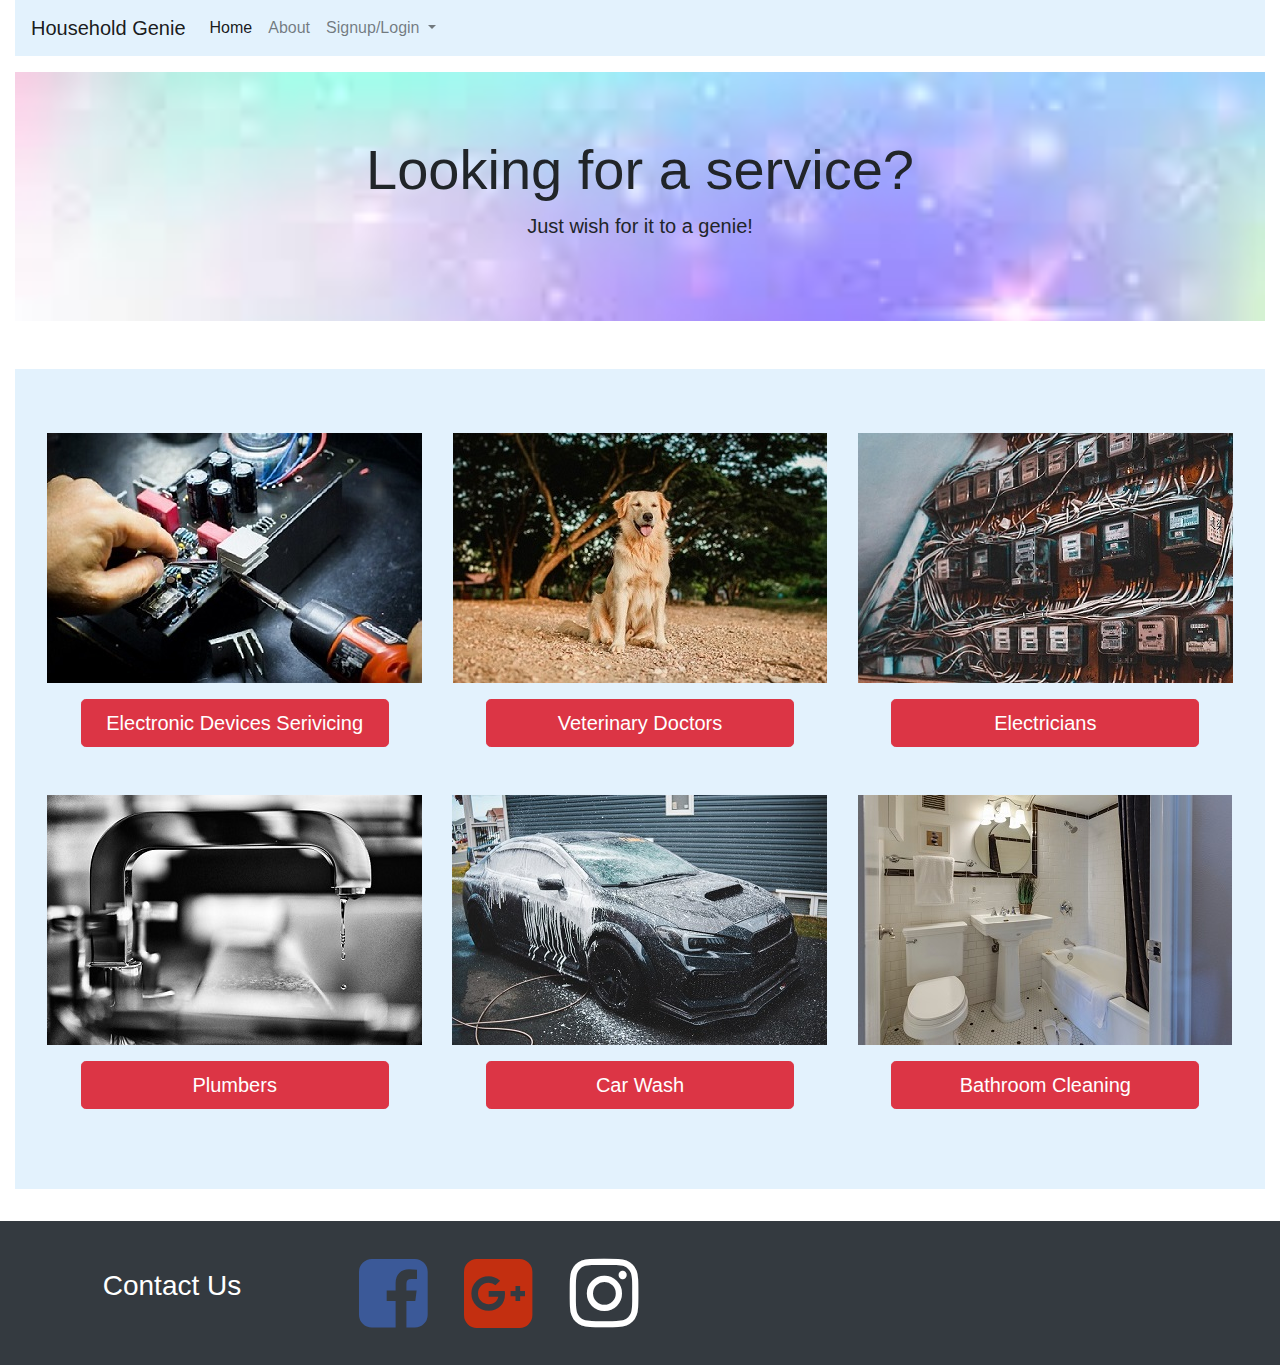
<file: startup_site/index.html>
<!doctype html>
<html lang="en">
  <head>
    <!-- Required meta tags -->
    <meta charset="utf-8">
    <meta name="viewport" content="width=device-width, initial-scale=1, shrink-to-fit=no">

    <!-- Bootstrap CSS -->
    <link rel="stylesheet" href="bootstrap-4.5.2-dist/css/bootstrap-grid.min.css">
    <link rel="stylesheet" href="bootstrap-4.5.2-dist/css/bootstrap.min.css">
    <link rel="stylesheet" href="https://cdnjs.cloudflare.com/ajax/libs/font-awesome/4.7.0/css/font-awesome.min.css">
    <link rel="stylesheet" href="style.css">
    <title>Home - Household Genie</title>
  </head>
  <body>
    <div class="container-fluid">
      <nav class="navbar navbar-expand-lg navbar-light" style="background-color: #e3f2fd;">
        <a class="navbar-brand" href="#">Household Genie</a>
        <button class="navbar-toggler" type="button" data-toggle="collapse" data-target="#navbarNavDropdown" aria-controls="navbarNavDropdown" aria-expanded="false" aria-label="Toggle navigation">
          <span class="navbar-toggler-icon"></span>
        </button>
        <div class="collapse navbar-collapse" id="navbarNavDropdown">
          <ul class="navbar-nav">
            <li class="nav-item active">
              <a class="nav-link" href="#">Home <span class="sr-only">(current)</span></a>
            </li>
            <li class="nav-item">
              <a class="nav-link" href="about.html">About</a>
            </li>
            <li class="nav-item dropdown">
              <a class="nav-link dropdown-toggle" href="#" id="navbarDropdownMenuLink" role="button" data-toggle="dropdown" aria-haspopup="true" aria-expanded="false">
                Signup/Login
              </a>
              <div class="dropdown-menu" aria-labelledby="navbarDropdownMenuLink">
                <a class="dropdown-item" href="#">Login as service provider</a>
                <a class="dropdown-item" href="#">Login as customer</a>
              </div>
            </li>
          </ul>
        </div>
      </nav>
      <div class="section-light">
        <div class="row">
          <div class="col-sm-12">
            <div class="jumbotron jumbotron-fluid index-jumbotron">
              <div class="container">
                <h1 class="display-4">Looking for a service?</h1>
                <p class="lead">Just wish for it to a genie!</p>
              </div>
            </div>
          </div>
        </div>
      </div>
      <div class="section-content">
        <div class="row rowMain">
          <div class="col-sm-12">
            <div class="row">
              <div class="col-sm-12 col-lg-4">
                <img class="img-fluid imgCenter" src="assets/blaz-erzetic-g5f0BJq-FRs-unsplash.jpg">
                <div class="row">
                  <div class="col-sm-12">
                    <button type="button" class="btn btn-lg btn-danger btnCenter" data-toggle="modal" data-target=".electronic-modal-lg">Electronic Devices Serivicing</button>
                  </div>
                </div>
              </div>
              <div class="col-sm-12 col-lg-4">
                <img class="img-fluid imgCenter" src="assets/helena-lopes-wNRutxmyR8w-unsplash.jpg">
                <div class="row">
                  <div class="col-sm-12">
                    <button type="button" class="btn btn-lg btn-danger btnCenter" data-toggle="modal" data-target=".vet-modal-md">Veterinary Doctors</button>
                  </div>
                </div>
              </div>
              <div class="col-sm-12 col-lg-4">
                <img class="img-fluid imgCenter" src="assets/mandy-choi-j5k2tjaELFg-unsplash.jpg">
                <div class="row">
                  <div class="col-sm-12">
                    <button type="button" class="btn btn-lg btn-danger btnCenter" data-toggle="modal" data-target=".electrician-modal-sm">Electricians</button>
                  </div>
                </div>
              </div>
            </div>
          </div>
        </div>
        <div class="row rowMain">
          <div class="col-sm-12">
            <div class="row">
              <div class="col-sm-12 col-lg-4">
                <img class="img-fluid imgCenter" src="assets/pan-xiaozhen-IYE0ImQlY90-unsplash.jpg">
                <div class="row">
                  <div class="col-sm-12">
                    <button type="button" class="btn btn-lg btn-danger btnCenter" data-toggle="modal" data-target=".plumber-modal-lg">Plumbers</button>
                  </div>
                </div>
              </div>
              <div class="col-sm-12 col-lg-4">
                <img class="img-fluid imgCenter" src="assets/erik-mclean-IIvU2dh6md4-unsplash.jpg">
                <div class="row">
                  <div class="col-sm-12">
                    <button type="button" class="btn btn-lg btn-danger btnCenter" data-toggle="modal" data-target=".carwash-modal-md">Car Wash</button>
                  </div>
                </div>
              </div>
              <div class="col-sm-12 col-lg-4">
                <img class="img-fluid imgCenter" src="assets/francesca-tosolini-FX1EbT-jKBQ-unsplash.jpg">
                <div class="row">
                  <div class="col-sm-12">
                    <button type="button" class="btn btn-lg btn-danger btnCenter" data-toggle="modal" data-target=".cleaning-modal-sm">Bathroom Cleaning</button>
                  </div>
                </div>
              </div>
            </div>
          </div>
        </div>
      </div>
    </div>
    <footer class="footer bg-dark">
      <div class="container-fluid">
        <div class="row">
          <div class="col-sm-12 col-lg-3 contact">
            <h3>Contact Us</h3>
          </div>
          <div class="col-sm-12 col-lg-9 socialWrapper">
            <a href="https://facebook.com" target="_blank">
              <i class="fa fa-facebook-square fa-5x"></i>
            </a>
            <i class="fa fa-google-plus-square fa-5x"></i>
            <i class="fa fa-instagram fa-5x"></i>
          </div>
        </div>
      </div>
    </footer>

    <!-- Optional JavaScript -->
    <!-- jQuery first, then Popper.js, then Bootstrap JS -->
    <script src="https://code.jquery.com/jquery-3.5.1.slim.min.js" integrity="sha384-DfXdz2htPH0lsSSs5nCTpuj/zy4C+OGpamoFVy38MVBnE+IbbVYUew+OrCXaRkfj" crossorigin="anonymous"></script>
    <script src="https://cdn.jsdelivr.net/npm/popper.js@1.16.1/dist/umd/popper.min.js" integrity="sha384-9/reFTGAW83EW2RDu2S0VKaIzap3H66lZH81PoYlFhbGU+6BZp6G7niu735Sk7lN" crossorigin="anonymous"></script>
    <script src="bootstrap-4.5.2-dist/js/bootstrap.min.js"></script>
  </body>
</html>
</file>
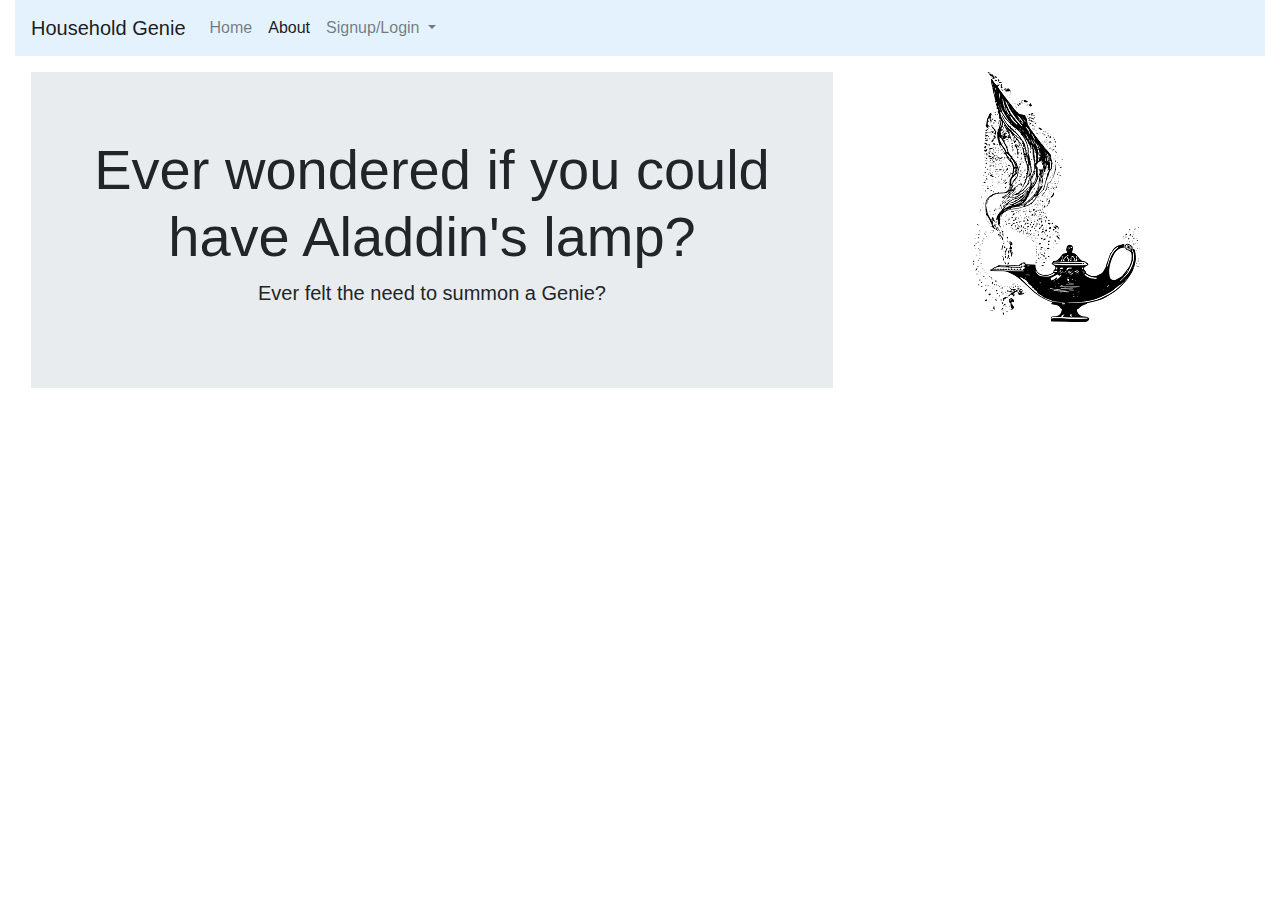
<file: startup_site/about.html>
<!doctype html>
<html lang="en">
  <head>
    <!-- Required meta tags -->
    <meta charset="utf-8">
    <meta name="viewport" content="width=device-width, initial-scale=1, shrink-to-fit=no">

    <!-- Bootstrap CSS -->
    <link rel="stylesheet" href="bootstrap-4.5.2-dist/css/bootstrap-grid.min.css">
    <link rel="stylesheet" href="bootstrap-4.5.2-dist/css/bootstrap.min.css">
    <link rel="stylesheet" href="https://cdnjs.cloudflare.com/ajax/libs/font-awesome/4.7.0/css/font-awesome.min.css">
    <link rel="stylesheet" href="style.css">
    <title>About - Household Genie</title>
  </head>
  <body>
    <div class="container-fluid">
        <nav class="navbar navbar-expand-lg navbar-light" style="background-color: #e3f2fd;">
          <a class="navbar-brand" href="#">Household Genie</a>
          <button class="navbar-toggler" type="button" data-toggle="collapse" data-target="#navbarNavDropdown" aria-controls="navbarNavDropdown" aria-expanded="false" aria-label="Toggle navigation">
            <span class="navbar-toggler-icon"></span>
          </button>
          <div class="collapse navbar-collapse" id="navbarNavDropdown">
            <ul class="navbar-nav">
              <li class="nav-item">
                <a class="nav-link" href="index.html">Home <span class="sr-only">(current)</span></a>
              </li>
              <li class="nav-item active">
                <a class="nav-link" href="about.html">About</a>
              </li>
              <li class="nav-item dropdown">
                <a class="nav-link dropdown-toggle" href="#" id="navbarDropdownMenuLink" role="button" data-toggle="dropdown" aria-haspopup="true" aria-expanded="false">
                  Signup/Login
                </a>
                <div class="dropdown-menu" aria-labelledby="navbarDropdownMenuLink">
                  <a class="dropdown-item" href="#">Login as service provider</a>
                  <a class="dropdown-item" href="#">Login as customer</a>
                </div>
              </li>
            </ul>
          </div>
        </nav>
        <div class="section-story">
            <div class="row">
              <div class="col-sm-12 col-md-8">
                <div class="jumbotron jumbotron-fluid">
                  <div class="container">
                    <h1 class="display-4">Ever wondered if you could have Aladdin's lamp?</h1>
                    <p class="lead">Ever felt the need to summon a Genie?</p>
                  </div>
                </div>
              </div>
              <div class="col-sm-12 col-md-4">
                  <img class="img-fluid" src="assets/aladdin-1299675_640.png">
              </div>
            </div>
        </div>
    </div>

    <!-- Optional JavaScript -->
    <!-- jQuery first, then Popper.js, then Bootstrap JS -->
    <script src="https://code.jquery.com/jquery-3.5.1.slim.min.js" integrity="sha384-DfXdz2htPH0lsSSs5nCTpuj/zy4C+OGpamoFVy38MVBnE+IbbVYUew+OrCXaRkfj" crossorigin="anonymous"></script>
    <script src="https://cdn.jsdelivr.net/npm/popper.js@1.16.1/dist/umd/popper.min.js" integrity="sha384-9/reFTGAW83EW2RDu2S0VKaIzap3H66lZH81PoYlFhbGU+6BZp6G7niu735Sk7lN" crossorigin="anonymous"></script>
    <script src="bootstrap-4.5.2-dist/js/bootstrap.min.js"></script>
  </body>
</html>
</file>
<file: startup_site/style.css>
.section-light {
    text-align: center;
    margin-top: 1rem;
    margin-bottom: 1rem;
}

.index-jumbotron {
    background-image: url(assets/magic.jpg);
    background-size: cover;
    background-repeat: no-repeat;
}

.section-content {
    background-color: #e3f2fd;
    padding: 2rem;
}

.imgCenter {
    display: block;
    margin: auto;
}

.btnCenter {
    display: block;
    margin: auto;
    margin-top: 1rem;
    margin-bottom: 1rem;
    width: 82%;
}

.rowMain {
    margin-top: 2rem;
    margin-bottom: 2rem;
}

.footer {
    margin-top: 2rem;
    padding: 1rem;
}

.contact {
    padding: 1rem;
    padding-top: 2rem;
    text-align: center;
    color: white;;
}

.fa {
    margin: 1rem;
}

.fa-facebook-square {
    color: #3b5998;
}

.fa-google-plus-square {
    color: #c32f10;
}

.fa-instagram {
    color: white;
}

.section-story {
    margin: 1rem;
    text-align: center;
}
</file>
